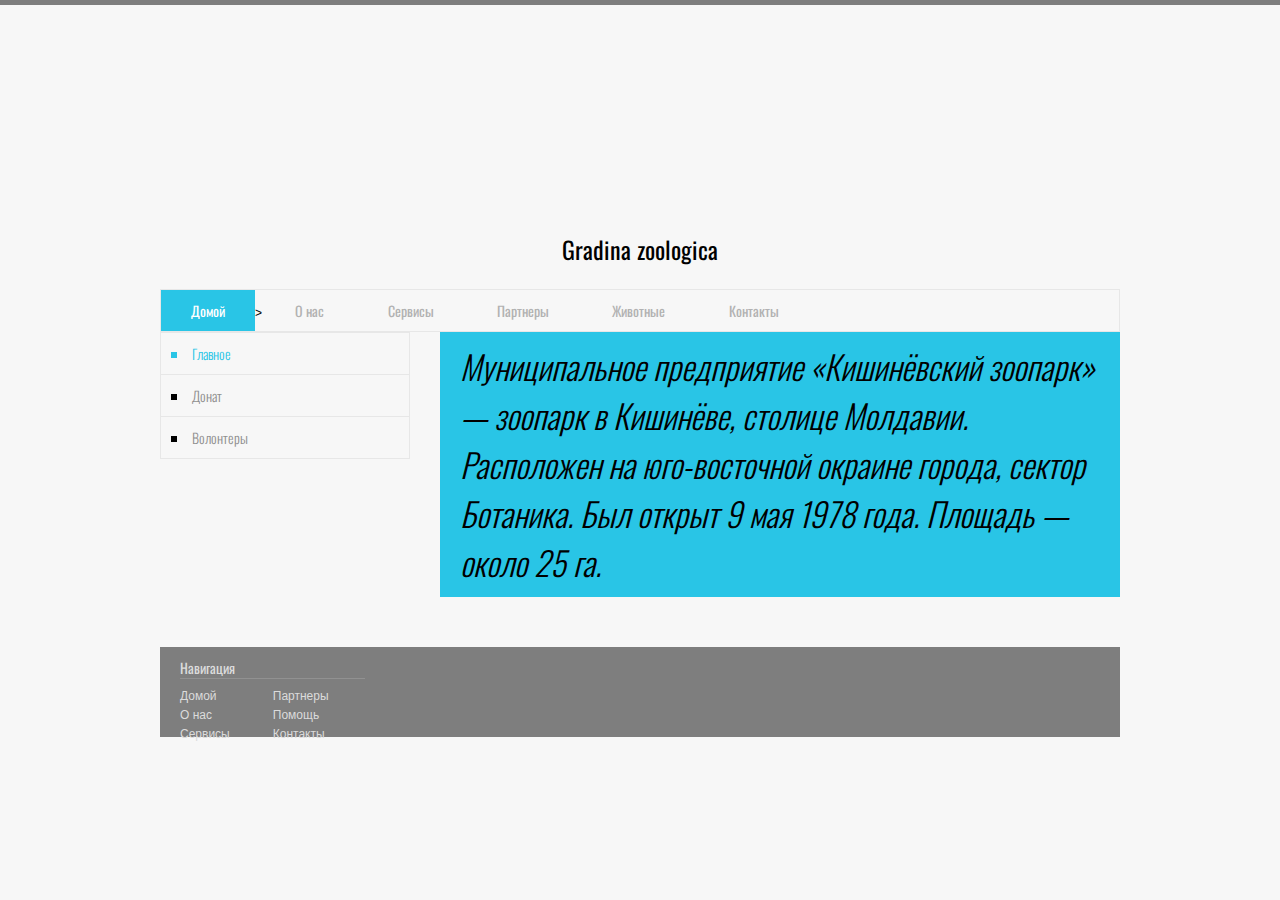
<file: index.html>
<html>
<head>
	<meta http-equiv="Content-type" content="text/html; charset=utf-8">
	<meta http-equiv="X-UA-Compatible" content="IE=Edge">
	<title>Zoo</title>
	<link rel="stylesheet" href="css/styles.css" type="text/css">
	<link rel="stylesheet" href="http://fonts.googleapis.com/css?family=Oswald:400,300" type="text/css">
	<!--[if lt IE 9]>
	<script src="http://html5shiv.googlecode.com/svn/trunk/html5.js"></script>
	<![endif]-->
</head>
<body>
	<div id="wrapper">
		<header>
	<center><h1> Gradina zoologica </center></h1>
		</header>
		<nav>
			<ul class="top-menu">
				<li class="active">Домой</li>>
				<li><a href="about.html">О нас</a></li>
				<li><a href="services.html">Сервисы</a></li>
				<li><a href="partners.html">Партнеры</a></li>
				<li><a href="animals.html">Животные</a></li>
				<li><a href="contact.html">Контакты</a></li>
			</ul>
		</nav>
		<aside>
			<nav>
				<ul class="aside-menu">
					<li class="active">Главное</li>
					<li><a href="donat.html">Донат</a></li>
					<li><a href="vol.html">Волонтеры</a></li>

				</ul>
			</nav>			
		</aside>
		<section>
			<blockquote>
				<p>
 Муниципальное предприятие «Кишинёвский зоопарк» — зоопарк в Кишинёве, столице Молдавии. Расположен на юго-восточной окраине города, сектор Ботаника. 
 Был открыт 9 мая 1978 года. Площадь — около 25 га.
                                </p>
                </section>

	<footer>
		<div id="footer">
			<div id="sitemap">
				<h3>Навигация</h3>
				<div>
					<a href="index.html">Домой</a>
					<a href="index.html">О нас</a>
					<a href="services.html">Сервисы</a>
				</div>
				<div>
					<a href="partners.html">Партнеры</a>
					<a href="customers.html">Помощь</a>
					<a href="contact.html">Контакты</a>
				</div>
			</div>
		</div>
	</footer>
</body>
</html>
</file>
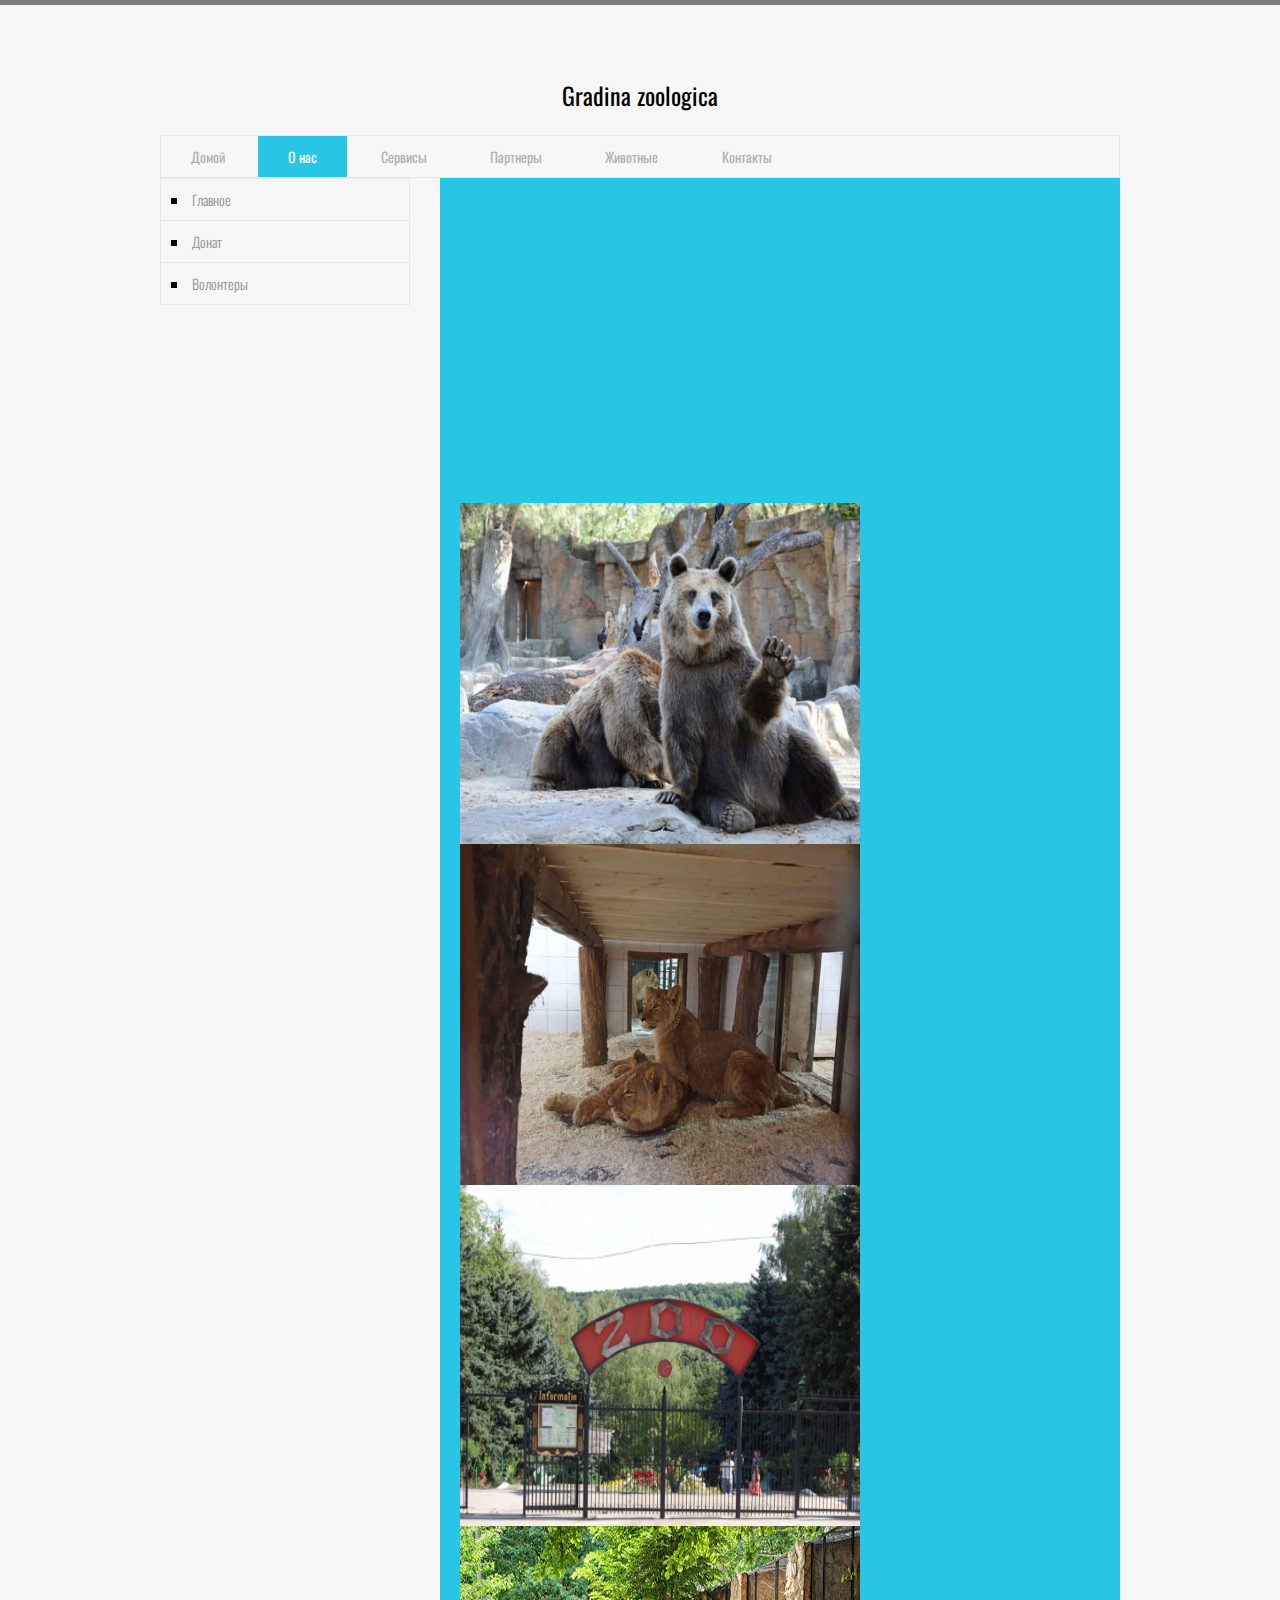
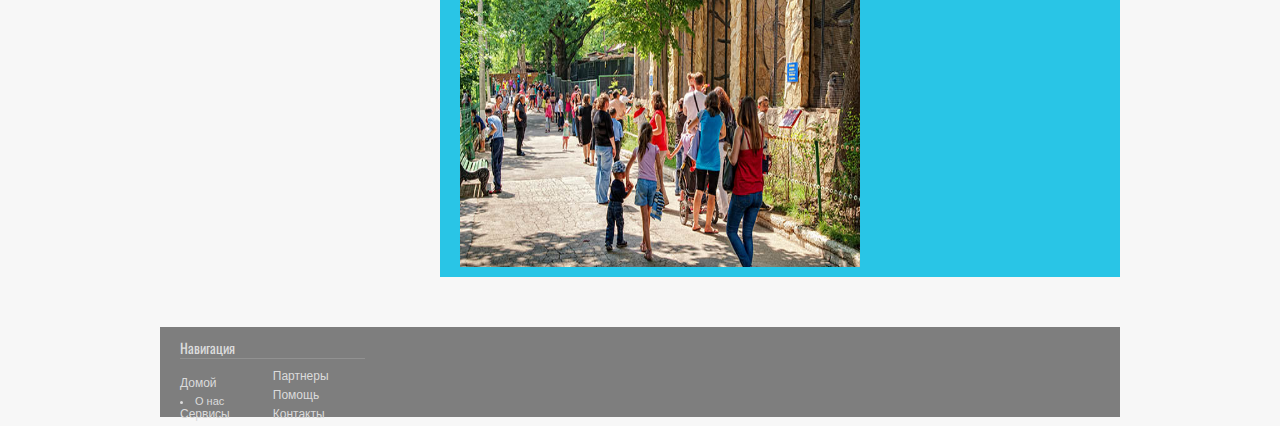
<file: about.html>
<html>
<head>
	<meta http-equiv="Content-type" content="text/html; charset=utf-8">
	<meta http-equiv="X-UA-Compatible" content="IE=Edge">
	<title>О нас</title>
	<link rel="stylesheet" href="css/styles.css" type="text/css">
	<link rel="stylesheet" href="http://fonts.googleapis.com/css?family=Oswald:400,300" type="text/css">
	<!--[if lt IE 9]>
	<script src="http://html5shiv.googlecode.com/svn/trunk/html5.js"></script>
	<![endif]-->
</head>
<body>
   <div id="wrapper">
	<header>
	   <center><h1> Gradina zoologica </center></h1>
	</header>
	<nav>
		<ul class="top-menu">
		<li><a href="index.html">Домой</a></li>
		<li class="active">О нас</li>
		<li><a href="services.html">Сервисы</a></li>
		<li><a href="partners.html">Партнеры</a></li>
		<li><a href="animals.html">Животные</a></li>
		<li><a href="contact.html">Контакты</a></li>
		</ul>
	</nav>
	<aside>
	<nav>
		<ul class="aside-menu">
		<li><a href="index.html">Главное</a></li>
		<li><a href="donat.html">Донат</a></li>
		<li><a href="vol.html">Волонтеры</a></li>

		</ul>
	</nav>			
	</aside>
	<section>
		<blockquote>
		<p>
<iframe width="560" height="315" src="https://www.youtube.com/embed/RawU2_X_Kqw" title="YouTube video player" frameborder="0" allow="accelerometer; autoplay; clipboard-write; encrypted-media; gyroscope; picture-in-picture" allowfullscreen></iframe>
<img src="images/zoo1.jpg" alt="WAITING" width="400" height="341">
<img src="images/zoo2.jpg" alt="WAITING" width="400" height="341">
<img src="images/zoo3.jpg" alt="WAITING" width="400" height="341">
<img src="images/zoo4.jpg" alt="WAITING" width="400" height="341">	
	</p>
                </section>

	<footer>
		<div id="footer">
			<div id="sitemap">
				<h3>Навигация</h3>
				<div>
					<a href="index.html">Домой</a>
					<li class="active">О нас</li>
					<a href="services.html">Сервисы</a>
				</div>
				<div>
					<a href="partners.html">Партнеры</a>
					<a href="customers.html">Помощь</a>
					<a href="contact.html">Контакты</a>
				</div>
			</div>
		</div>
	</footer>
</body>
</html>
</file>
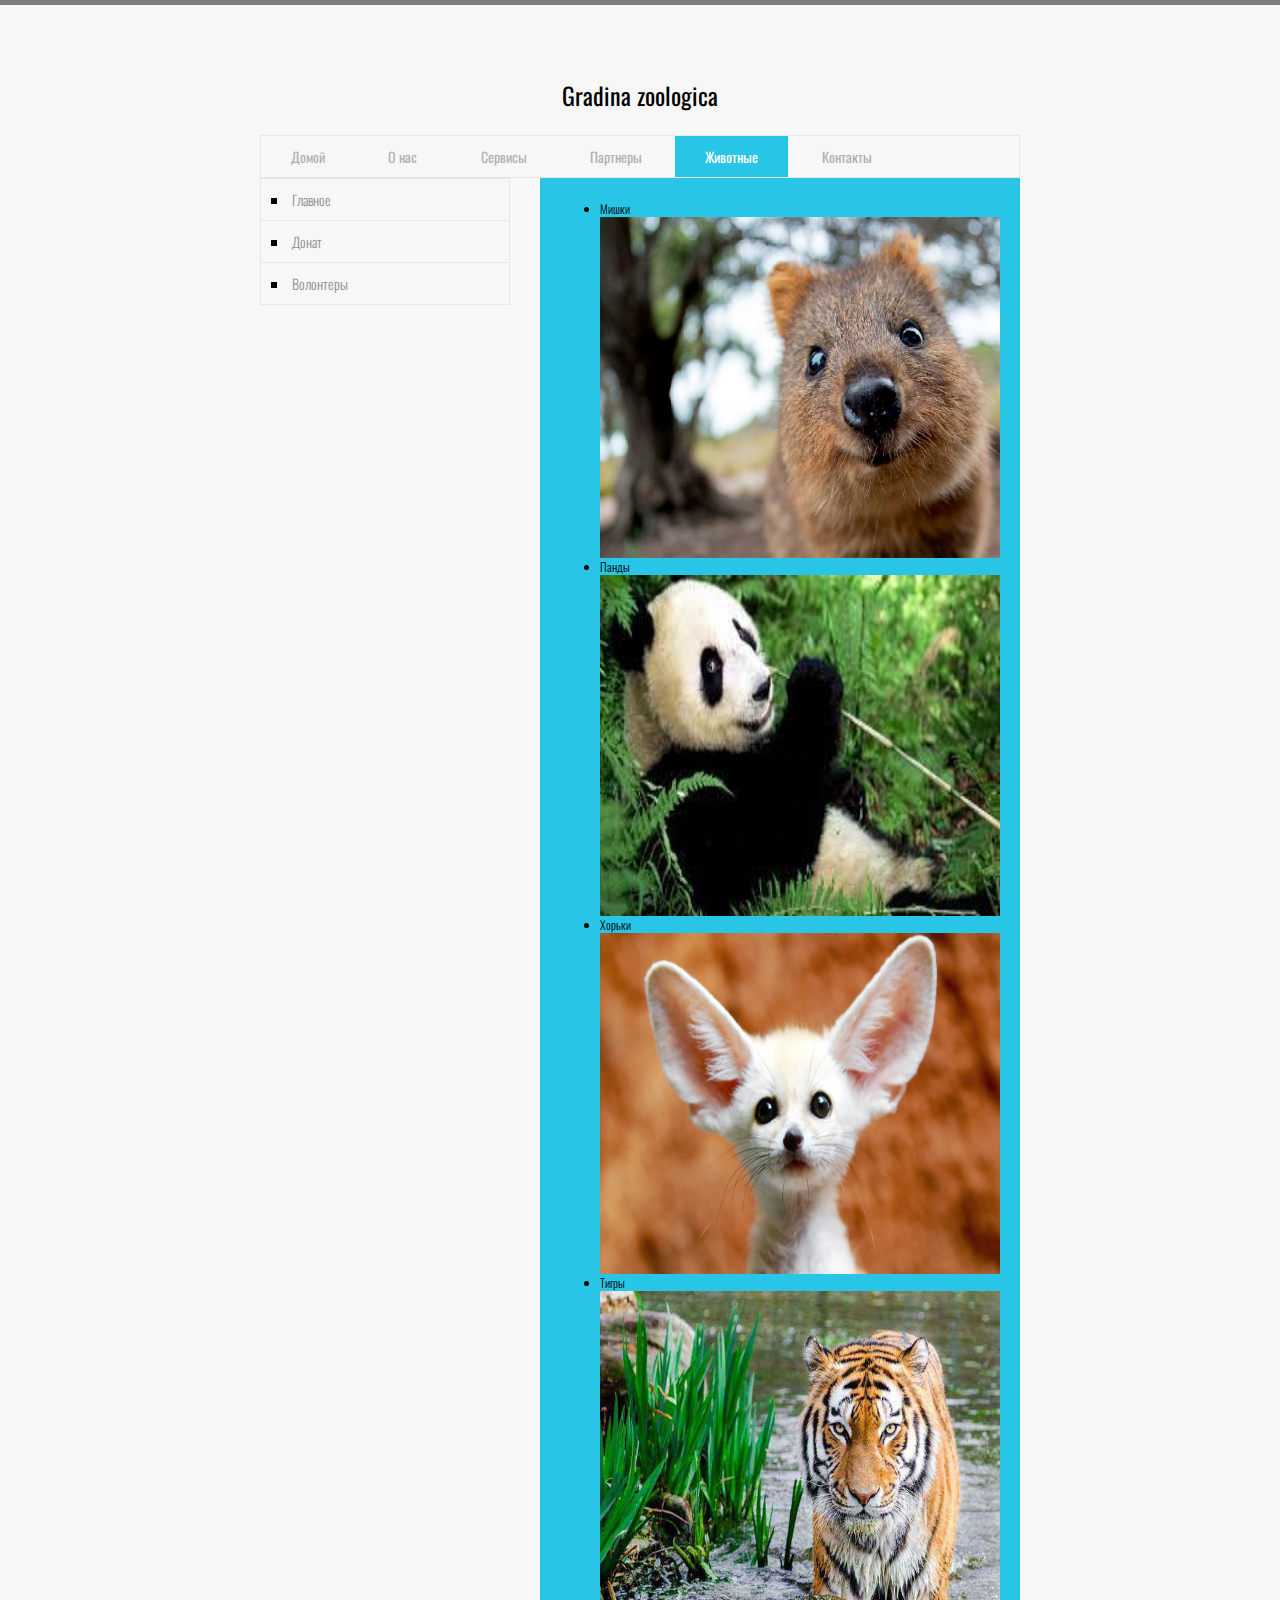
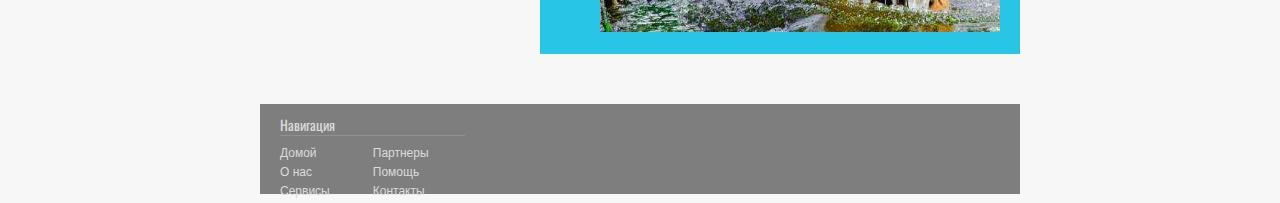
<file: animals.html>
<html>
<head>
	<meta http-equiv="Content-type" content="text/html; charset=utf-8">
	<meta http-equiv="X-UA-Compatible" content="IE=Edge">
	<title>Животные</title>
	<link rel="stylesheet" href="css/styles.css" type="text/css">
	<link rel="stylesheet" href="http://fonts.googleapis.com/css?family=Oswald:400,300" type="text/css">
	<!--[if lt IE 9]>
	<script src="http://html5shiv.googlecode.com/svn/trunk/html5.js"></script>
	<![endif]-->
</head>
<body>
   <div id="wrapper">
	<header>
	   <center><h1> Gradina zoologica </center></h1>
	</header>
	<nav>
		<ul class="top-menu">
		<li><a href="index.html">Домой</a></li>
		<li><a href="about.html">О нас</a></li>
		<li><a href="services.html">Сервисы</a></li>
		<li><a href="partners.html">Партнеры</a></li>
		<li class="active">Животные</li>
		<li><a href="contact.html">Контакты</a></li>
		</ul>
	</nav>
	<aside>
	<nav>
		<ul class="aside-menu">
		<li><a href="index.html">Главное</a></li>
		<li><a href="donat.html">Донат</a></li>
		<li><a href="vol.html">Волонтеры</a></li>

		</ul>
	</nav>			
	</aside>
	<section>
		<blockquote>
		<p>
<ul>
	<li>Мишки</li>
	<img src="images/photo1.jpeg" alt="WAITING" width="400" height="341">
	<li>Панды</li>
	<img src="images/photo2.jpg" alt="WAITING" width="400" height="341">
	<li>Хорьки</li>
	<img src="images/photo3.jpg" alt="WAITING" width="400" height="341">
	<li>Тигры</li>
	<img src="images/photo4.jpg" alt="WAITING" width="400" height="341">		
		</p>
                </section>

	<footer>
		<div id="footer">
			<div id="sitemap">
				<h3>Навигация</h3>
				<div>
					<a href="index.html">Домой</a>
					<a href="about.html">О нас</a>
					<a href="services.html">Сервисы</a>
				</div>
				<div>
					<a href="partners.html">Партнеры</a>
					<a href="customers.html">Помощь</a>
					<a href="contact.html">Контакты</a>
				</div>
			</div>
		</div>
	</footer>
</body>
</html>
</file>
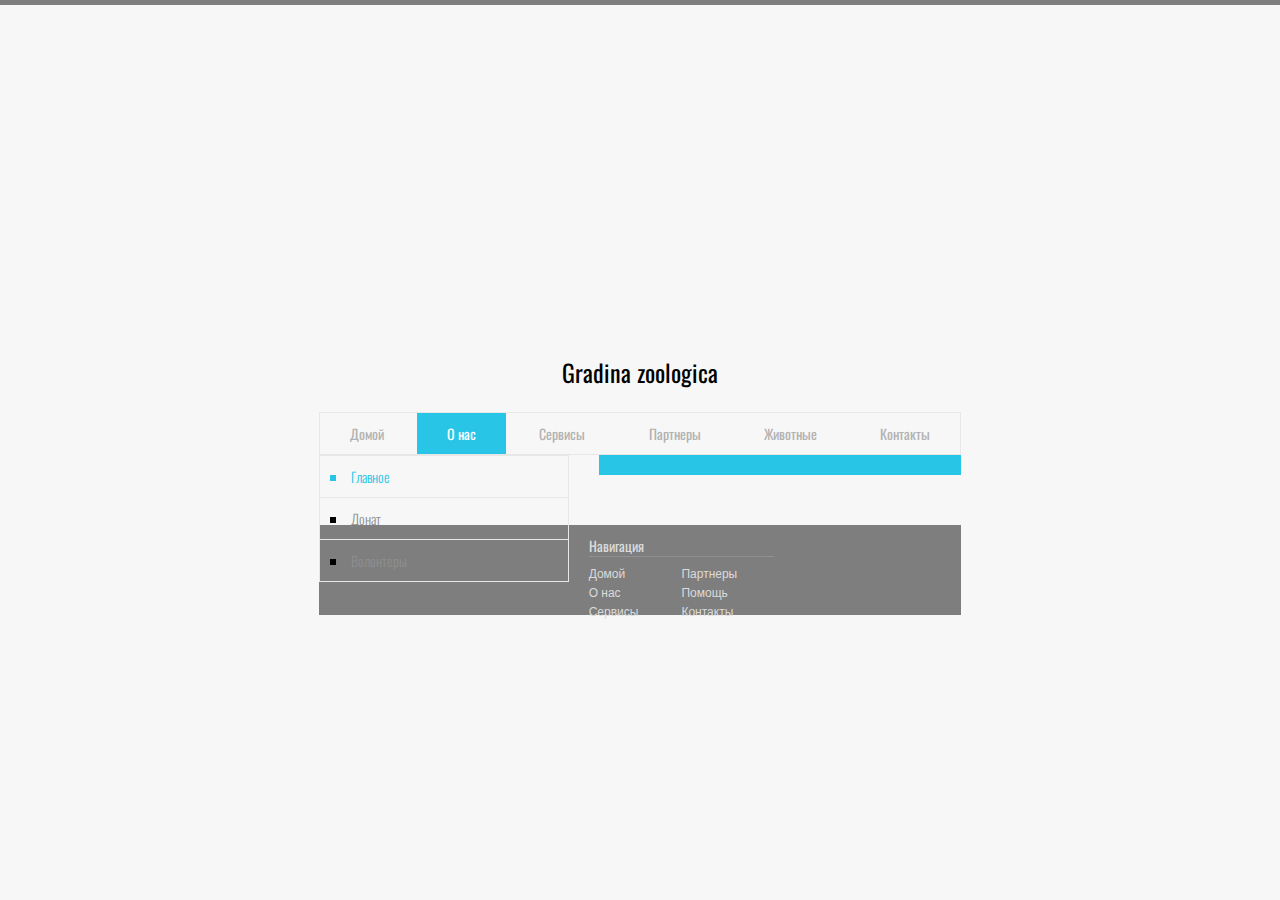
<file: contact.html>
<html>
<head>
	<meta http-equiv="Content-type" content="text/html; charset=utf-8">
	<meta http-equiv="X-UA-Compatible" content="IE=Edge">
	<title>Zoo</title>
	<link rel="stylesheet" href="css/styles.css" type="text/css">
	<link rel="stylesheet" href="http://fonts.googleapis.com/css?family=Oswald:400,300" type="text/css">
	<!--[if lt IE 9]>
	<script src="http://html5shiv.googlecode.com/svn/trunk/html5.js"></script>
	<![endif]-->
</head>
<body>
   <div id="wrapper">
	<header>
	   <center><h1> Gradina zoologica </center></h1>
	</header>
	<nav>
		<ul class="top-menu">
		<li><a href="index.html">Домой</a></li>
		<li class="active">О нас</li>
		<li><a href="services.html">Сервисы</a></li>
		<li><a href="partners.html">Партнеры</a></li>
		<li><a href="animals.html">Животные</a></li>
		<li><a href="contact.html">Контакты</a></li>
		</ul>
	</nav>
	<aside>
	<nav>
		<ul class="aside-menu">
		<li class="active">Главное</li>
		<li><a href="donat.html">Донат</a></li>
		<li><a href="vol.html">Волонтеры</a></li>

		</ul>
	</nav>			
	</aside>
	<section>
		<blockquote>
		<p>
		
		</p>
                </section>

	<footer>
		<div id="footer">
			<div id="sitemap">
				<h3>Навигация</h3>
				<div>
					<a href="index.html">Домой</a>
					<a href="index.html">О нас</a>
					<a href="services.html">Сервисы</a>
				</div>
				<div>
					<a href="partners.html">Партнеры</a>
					<a href="customers.html">Помощь</a>
					<a href="contact.html">Контакты</a>
				</div>
			</div>
		</div>
	</footer>
</body>
</html>
</file>
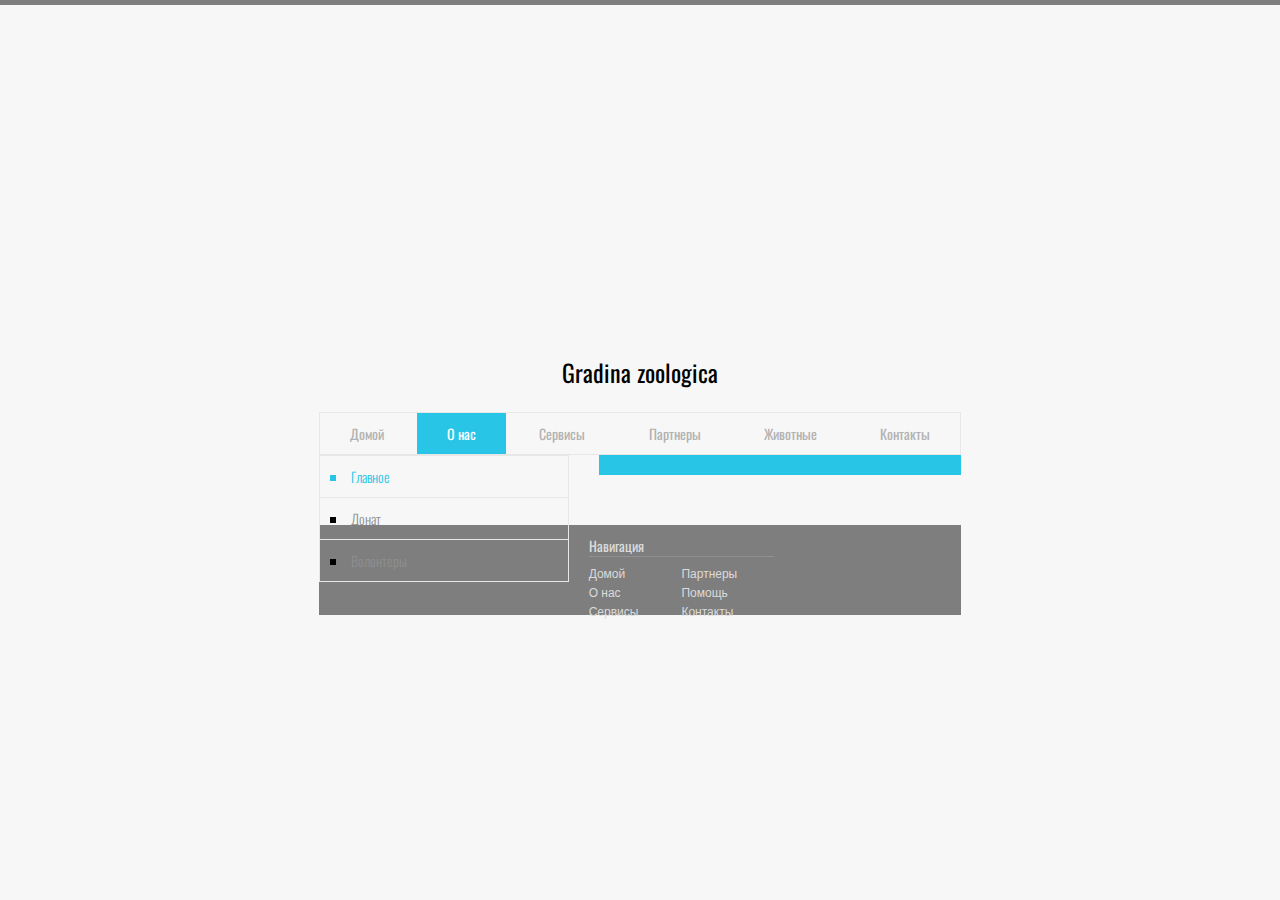
<file: donat.html>
<html>
<head>
	<meta http-equiv="Content-type" content="text/html; charset=utf-8">
	<meta http-equiv="X-UA-Compatible" content="IE=Edge">
	<title>Пожертвования</title>
	<link rel="stylesheet" href="css/styles.css" type="text/css">
	<link rel="stylesheet" href="http://fonts.googleapis.com/css?family=Oswald:400,300" type="text/css">
	<!--[if lt IE 9]>
	<script src="http://html5shiv.googlecode.com/svn/trunk/html5.js"></script>
	<![endif]-->
</head>
<body>
   <div id="wrapper">
	<header>
	   <center><h1> Gradina zoologica </center></h1>
	</header>
	<nav>
		<ul class="top-menu">
		<li><a href="index.html">Домой</a></li>
		<li class="active">О нас</li>
		<li><a href="services.html">Сервисы</a></li>
		<li><a href="partners.html">Партнеры</a></li>
		<li><a href="animals.html">Животные</a></li>
		<li><a href="contact.html">Контакты</a></li>
		</ul>
	</nav>
	<aside>
	<nav>
		<ul class="aside-menu">
		<li class="active">Главное</li>
		<li><a href="donat.html">Донат</a></li>
		<li><a href="vol.html">Волонтеры</a></li>

		</ul>
	</nav>			
	</aside>
	<section>
		<blockquote>
		<p>
		
		</p>
                </section>

	<footer>
		<div id="footer">
			<div id="sitemap">
				<h3>Навигация</h3>
				<div>
					<a href="index.html">Домой</a>
					<a href="index.html">О нас</a>
					<a href="services.html">Сервисы</a>
				</div>
				<div>
					<a href="partners.html">Партнеры</a>
					<a href="customers.html">Помощь</a>
					<a href="contact.html">Контакты</a>
				</div>
			</div>
		</div>
	</footer>
</body>
</html>
</file>
<file: css/styles.css>
body {	font: 12px Tahoma, sans-serif;	background: #f8f8f8 url(../images/bg.png);	border-top: 5px solid #7e7e7e;	margin: 0;}nav {	border: 1px solid #e7e7e7;}#heading {	margin: 30px 0;	padding-left: 20px;}h1 {	display: inline-block;	font: 40px/40px 'Oswald', sans-serif;	margin: 0;	padding: 0 10px;}#wrapper {	max-width: 960px;	margin: auto;}header {	padding: 20px 0;}aside {	float: left;	width: 250px;}aside > h2 {	font: 14px 'Oswald', sans-serif;	padding: 10px;	margin: 30px 0 0 0;}aside > p {	border: 1px solid #e7e7e7;	padding: 10px;	margin: 0;}section {	margin-left: 280px;	padding-bottom: 50px;}form[name="search"] {	float: right;}footer {	background-color: #7e7e7e;}nav a {	text-decoration: none;}nav ul {	margin: 0;	padding: 0;}nav li {	list-style-position: inside;	font: 14px 'Oswald', sans-serif;	padding: 10px;}.top-menu li {	display: inline-block;	padding: 10px 30px;	margin: 0;}.top-menu li.active {	background: #29c5e6;	color: #fff;}.top-menu a {	color: #b2b2b2;}.aside-menu li {	font-weight: 300;	list-style-type: square;	border-top: 1px solid #e7e7e7;}.aside-menu li:first-child {	border: none;}.aside-menu li.active {	color: #29c5e6;}.aside-menu a {	color: #8f8f8f;}blockquote {	margin: 0;	background: #29c5e6;	padding: 10px 20px;	font-family: 'Oswald', sans-serif;	font-weight: 300;}blockquote p {	font-style: italic;	font-size: 33px;	margin: 0;}blockquote cite {	display: block;	font-size: 20px;	font-style: normal;	color: #1d8ea6;	margin: 0;	text-align: right;}figure {	display: inline-block;	margin: 0;	font-family: 'Oswald', sans-serif;	font-weight: 300;}figure img {	display: block;	border: 1px solid #fff;	outline: 1px solid #c9c9c9;}section > figure + figure {	margin-left: 28px;}p {	margin: 20px 0;}section > h2 {	font: 30px 'Oswald', sans-serif;	font-weight: 300;	color: #fff;	padding: 0 10px;	margin: 30px 0 0 0;}figure figcaption {	font-size: 16px;	font-weight: 300;	margin-top: 5px;}figure figcaption span {	display: block;	font-size: 14px;	color: #29c5e6;}footer {	color: #dbdbdb;	font-size: 11px;}#footer {	max-width: 960px;	margin: auto;	padding: 10px 0;	height: 90px;}footer h3 {	font: 14px 'Oswald', sans-serif;	border-bottom: 1px solid #919191;	margin: 0 0 10px 0;}footer a {	color: #dbdbdb;}footer p {	margin: 5px 0;}#sitemap {	width: 200px;	float: left;	margin-left: 20px;	padding-right: 15px;}#sitemap div {	display: inline-block;}#sitemap div + div {	margin-left: 40px;}#sitemap a {	display: block;	text-decoration: none;	font-size: 12px;	margin-bottom: 5px;}#sitemap a:hover {	text-decoration: underline;}*{box-sizing:border-box}@import 'https://fonts.googleapis.com/css?family=Open+Sans:400,400i&subset=cyrillic';body {  margin: 0;  background: #F7F7F7;  display: flex;  justify-content: center;  align-items: center;  height: 100vh;  font-family: 'Open Sans', sans-serif;}.form-wrap {  width: 550px;  background: #ffd500;  border-radius: 20px;}.form-wrap *{transition: .1s linear}.profile {  width: 240px;  float: left;  text-align: center;  padding: 30px;}form {  background: white;  float: left;  width: calc(100% - 240px);  padding: 30px;  border-radius: 0 20px 20px 0;  color: #7b7b7b; }.form-wrap:after, form div:after {  content: "";  display: table;  clear: both;}form div {  margin-bottom: 15px;  position: relative;}h1 {  font-size: 24px;  font-weight: 400;  position: relative;  margin-top: 50px;}h1:after {  content: "\f138";  font-size: 40px;  font-family: FontAwesome;  position: absolute;  top: 50px;  left: 50%;  transform: translateX(-50%);}label, span {  display: block;  font-size: 14px;  margin-bottom: 8px;}input[type="text"], input[type="email"] {  width: 100%;  padding: 10px 15px;  border-width: 0;  background: #e6e6e6;  outline: none;  margin: 0;}input[type="text"]:focus, input[type="email"]:focus {  box-shadow: inset 0 0 0 2px rgba(0,0,0,.2);}.radio label {  position: relative;  padding-left: 50px;  cursor: pointer;  width: 50%;  float: left;  line-height: 40px;}.radio input {  position: absolute;  opacity: 0;}.radio-control {  position: absolute;  top: 0;  left: 0;  height: 40px;  width: 40px;  background: #e6e6e6;  border-radius: 50%;  text-align: center;}.male:before {  content: "\f222";  font-family: FontAwesome;  font-weight: bold;}.female:before {  content: "\f221";  font-family: FontAwesome;  font-weight: bold;}.radio label:hover input ~ .radio-control,.radiol input:focus ~ .radio-control {  box-shadow: inset 0 0 0 2px rgba(0,0,0,.2);}.radio input:checked ~ .radio-control {  color: red;}select {  width: 100%;  cursor: pointer;  padding: 10px 15px;  outline: 0;  border: 0;  background: #e6e6e6;  color: #7b7b7b;  -webkit-appearance: none;  -moz-appearance: none;}select::-ms-expand {  display: none;}.select-arrow {  position: absolute;  top: 38px;  right: 15px;  width: 0;  height: 0;  pointer-events: none;  border-style: solid;  border-width: 8px 5px 0 5px;  border-color: #7b7b7b transparent transparent transparent;}button {  padding: 10px 0;  border-width: 0;  display: block;  width: 120px;  margin: 25px auto 0;  background: #60e6c5;  color: white;  font-size: 14px;  outline: none;  text-transform: uppercase;}@media (max-width: 600px) {  body {display: block}  .form-wrap {margin: 20px auto; max-width: 550px; width:100%}img {   display: block;   width: 100%;   max-width: 100%;   height: auto;}
</file>
